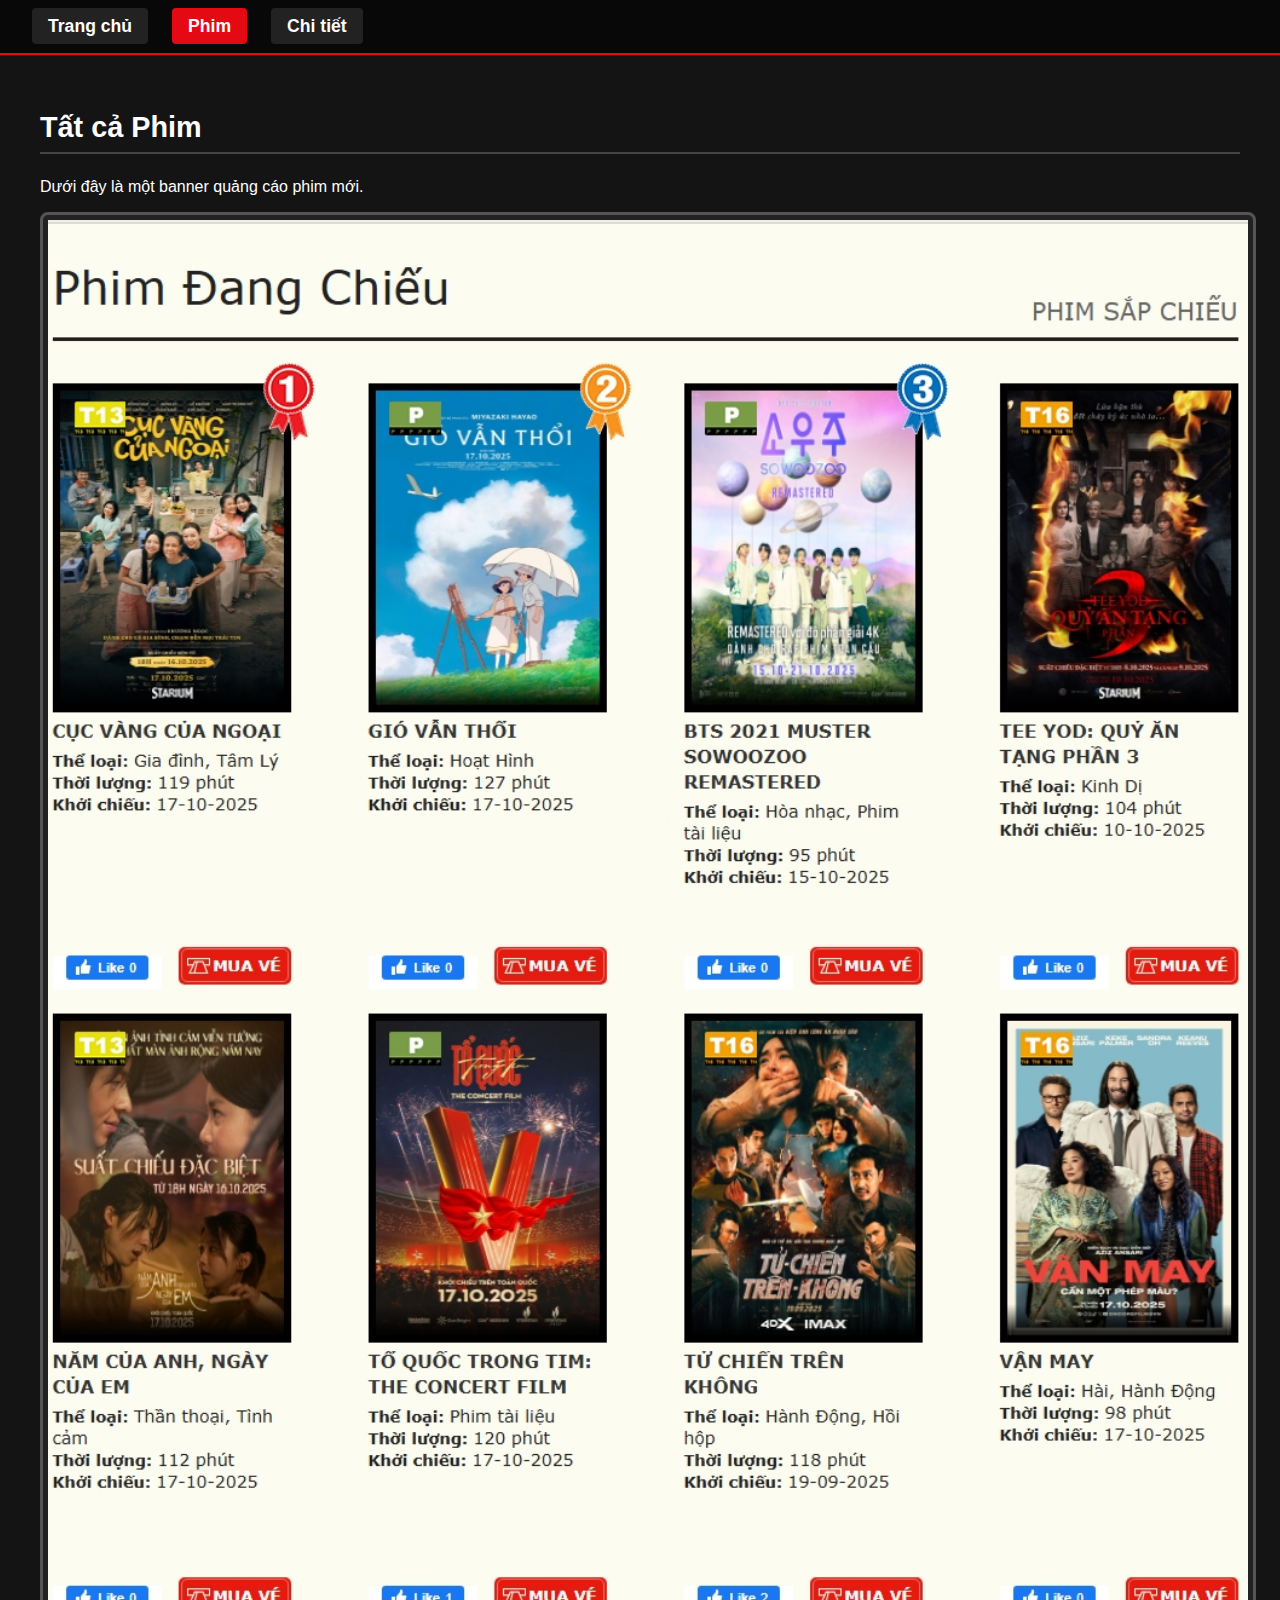
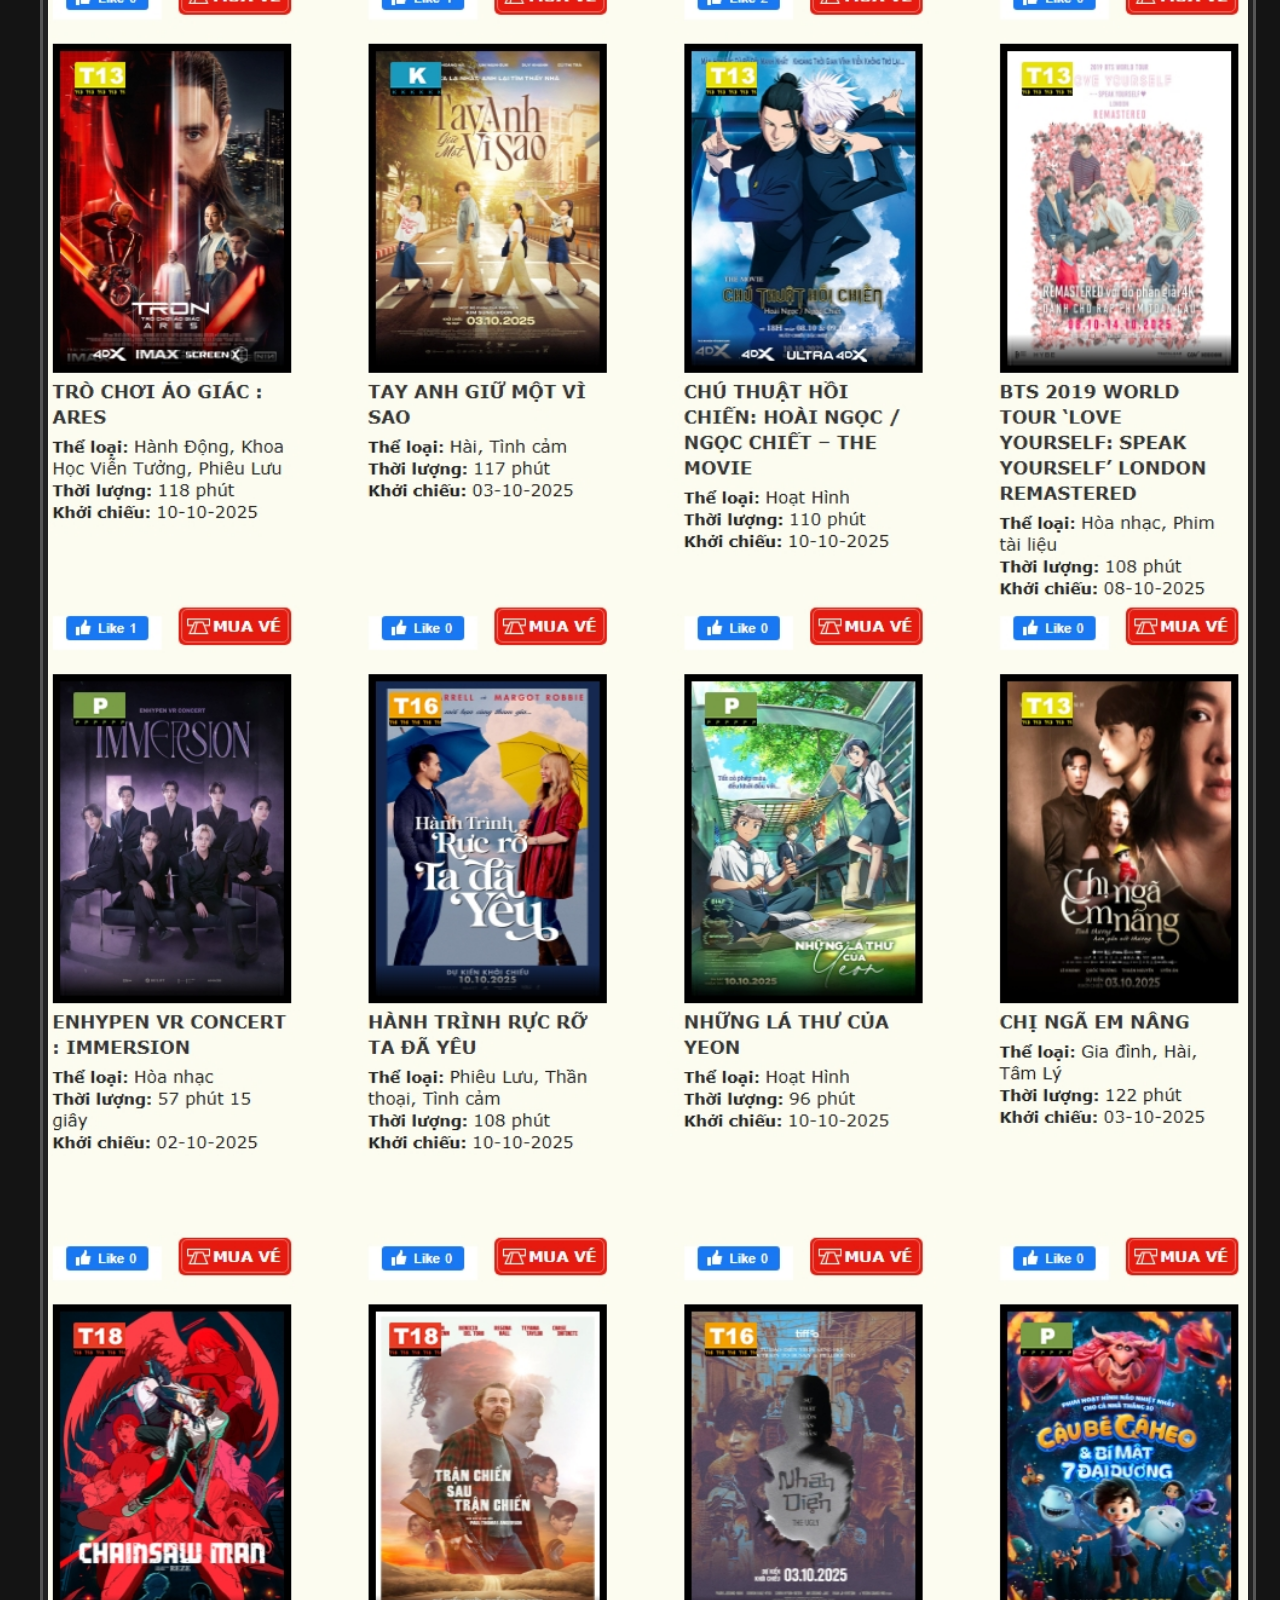
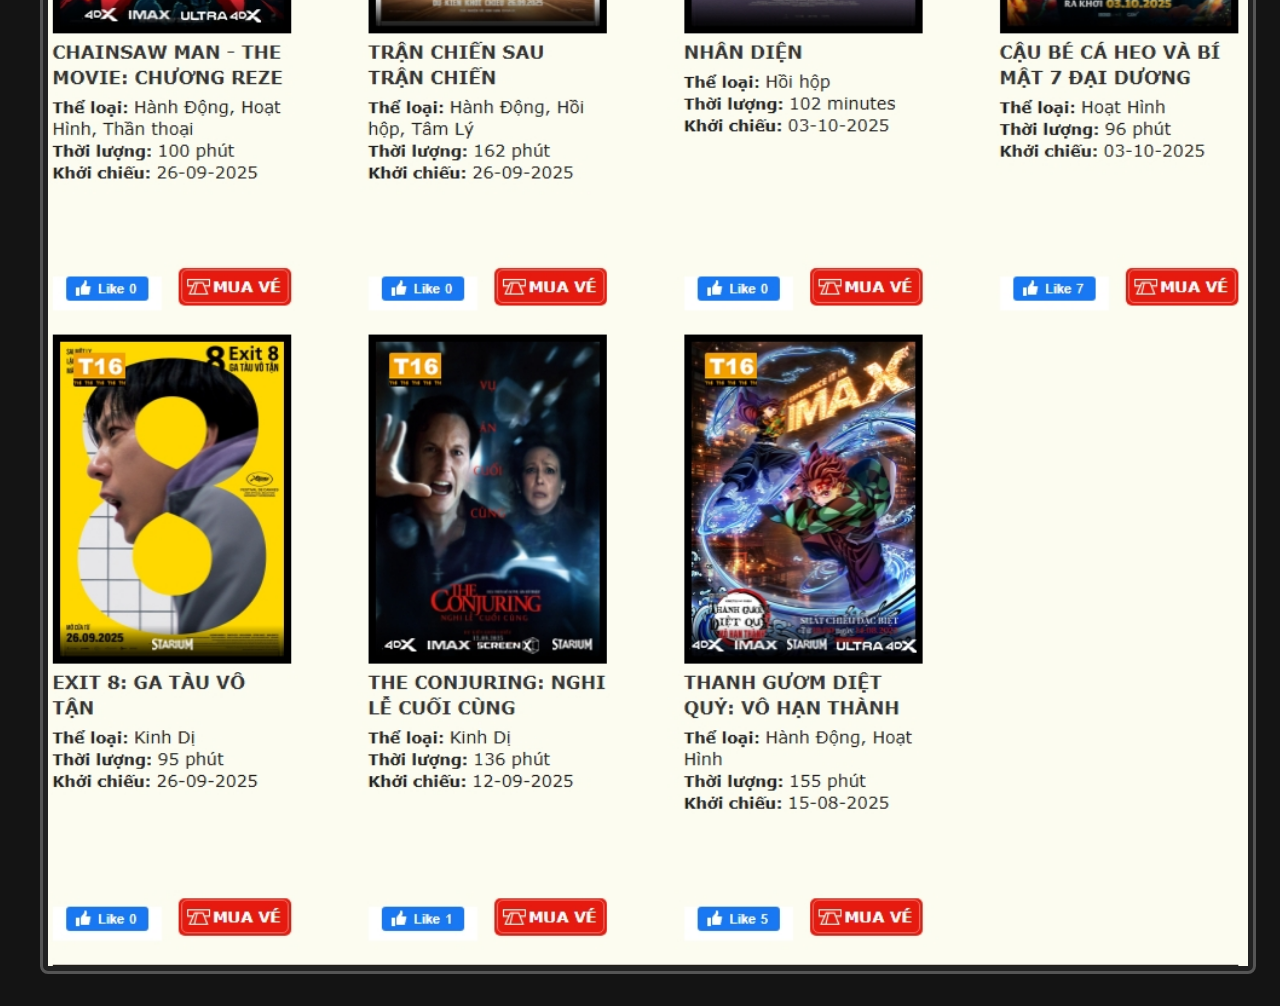
<file: danh_sach.html>
<!DOCTYPE html>
<html lang="vi">
<head>
    <meta charset="UTF-8">
    <meta name="viewport" content="width=device-width, initial-scale=1.0">
    <title>Xem phim - Phim</title>
    <link rel="stylesheet" href="style.css">
</head>
<body>
    <a href="#main-content" class="skip-link">Bỏ qua đến nội dung chính</a>

    <header class="main-header">
        
        <nav class="main-nav" aria-label="Main navigation">
            <ul>
                <li><a href="trang_chu.html">Trang chủ</a></li>
                <li><a href="danh_sach.html" class="active">Phim</a></li>
                <li><a href="chi_tiet.html">Chi tiết</a></li>
            </ul>
        </nav>

    </header>

    <main id="main-content">
        <section>
            <h2>Tất cả Phim</h2>
            <p>Dưới đây là một banner quảng cáo phim mới.</p>
            
            <img src="Ảnh chụp màn hình_20-10-2025_03129_www.cgv.vn.jpeg" alt="Banner phim sắp chiếu" style="width: 100%; object-fit: cover;">
            
        </section>
    </main>

</body>
</html>
</file>
<file: style.css>
body {
    font-family: Arial, sans-serif;
    margin: 0;
    background-color: #141414;
    color: #ffffff;
}

.skip-link {
    position: absolute;
    left: -9999px;
    top: 10px;
    background-color: #fff;
    color: #000;
    padding: 10px;
    z-index: 1000;
    border: 2px solid #E50914;
}
.skip-link:focus {
    left: 10px;
}

.main-header {
    background-color: #080808;
    padding: 1rem 2rem;
    border-bottom: 2px solid #E50914;
    display: flex;
    justify-content: space-between;
    align-items: center;
    flex-wrap: wrap;
}

.logo {
    margin: 0;
    color: #E50914;
    font-size: 2rem;
    text-decoration: none;
    font-weight: bold;
}

.main-nav ul {
    list-style: none;
    padding: 0;
    margin: 0;
    display: flex;
    gap: 1.5rem;
}

.main-nav a {
    text-decoration: none;
    color: #fff;
    font-weight: bold;
    font-size: 1.1rem;
    padding: 0.5rem 1rem;
    background-color: #222;
    border-radius: 4px;
    transition: background-color 0.3s ease;
}

.main-nav a:hover,
.main-nav a.active {
    background-color: #E50914;
    color: #fff;
}

.search-bar {
    display: flex;
}
.search-bar input {
    border: 1px solid #333;
    background-color: #222;
    color: #fff;
    padding: 0.5rem;
    border-radius: 4px 0 0 4px;
    border-right: none;
}
.search-bar button {
    border: none;
    background-color: #E50914;
    color: #fff;
    padding: 0.5rem 1rem;
    cursor: pointer;
    border-radius: 0 4px 4px 0;
}

main {
    padding: 2rem;
    max-width: 1200px;
    margin: 0 auto;
}

h2 {
    border-bottom: 2px solid #444;
    padding-bottom: 0.5rem;
    font-size: 1.8rem;
}

img {
    max-width: 100%;
    height: auto;
    display: block;
    border: 3px solid #555;
    padding: 5px;
    border-radius: 8px;
    background-color: #222;
}

/* Interactive Photo Gallery Styles */
#image {
    width: 100%;
    height: 400px;
    background-color: #111;
    border: 2px solid #555;
    border-radius: 10px;
    display: flex;
    align-items: center;
    justify-content: center;
    color: white;
    font-size: 1.2rem;
    text-align: center;
    margin-bottom: 20px;
    transition: all 0.3s ease;
}

#image:focus {
    outline: 3px solid #E50914;
    outline-offset: 2px;
}

.thumbs {
    display: grid;
    grid-template-columns: repeat(auto-fit, minmax(150px, 1fr));
    gap: 15px;
    justify-content: center;
}

.thumbs img {
    width: 100%;
    height: 150px;
    object-fit: cover;
    border-radius: 8px;
    cursor: pointer;
    transition: transform 0.3s, border-color 0.3s;
    border: 2px solid transparent;
}

.thumbs img:hover {
    transform: scale(1.05);
    border-color: #E50914;
}

.thumbs {
    display: flex;
    justify-content: center;
    align-items: center;
    gap: 15px;
    flex-wrap: nowrap;
}
.thumbs img {
    width: 120px;
    height: 160px;
}
.gallery-container {
    display: flex;
    align-items: flex-start;
    justify-content: center;
    gap: 20px;
}

#image {
    width: 50%;
    height: 500px;
}

.thumbs {
    display: flex;
    flex-direction: column;
    gap: 10px;
    max-height: 500px;
    overflow-y: auto;
}




/* Focus styles for accessibility */
.thumbs img[tabindex]:focus {
    border-color: #E50914;
    box-shadow: 0 0 0 3px rgba(229, 9, 20, 0.5);
}

/* Active state for better UX */
.thumbs img.active {
    border-color: #E50914;
    box-shadow: 0 0 10px rgba(229, 9, 20, 0.7);
}

footer {
    text-align: center;
    padding: 2rem;
    margin-top: 2rem;
    background-color: #080808;
    border-top: 1px solid #333;
    font-size: 0.9rem;
    color: #888;
}

footer p {
    margin: 0.5rem 0;
}

/* Remove movie-specific styles that aren't needed */
.movie-grid,
.movie-card,
.movie-details,
.movie-trailer,
.related-movies,
.cta-button {
    display: none;
}
/* Thêm vào cuối file style.css */

/* Interactive Photo Gallery Styles */
#image {
    width: 100%;
    height: 400px;
    background-color: #111;
    border: 2px solid #555;
    border-radius: 10px;
    display: flex;
    align-items: center;
    justify-content: center;
    color: white;
    font-size: 1.2rem;
    text-align: center;
    margin-bottom: 20px;
    transition: all 0.3s ease;
}

#image:focus {
    outline: 3px solid #E50914;
    outline-offset: 2px;
}

.thumbs {
    display: grid;
    grid-template-columns: repeat(auto-fit, minmax(150px, 1fr));
    gap: 15px;
    justify-content: center;
}

.thumbs img {
    width: 100%;
    height: 200px;
    object-fit: cover;
    border-radius: 8px;
    cursor: pointer;
    transition: transform 0.3s, border-color 0.3s, box-shadow 0.3s;
    border: 2px solid #555;
}

.thumbs img:hover {
    transform: scale(1.05);
    border-color: #E50914;
}

/* Focus styles for accessibility */
.thumbs img:focus {
    outline: 3px solid #E50914;
    outline-offset: 2px;
    transform: scale(1.05);
    border-color: #E50914;
    box-shadow: 0 0 10px rgba(229, 9, 20, 0.7);
}
</file>
